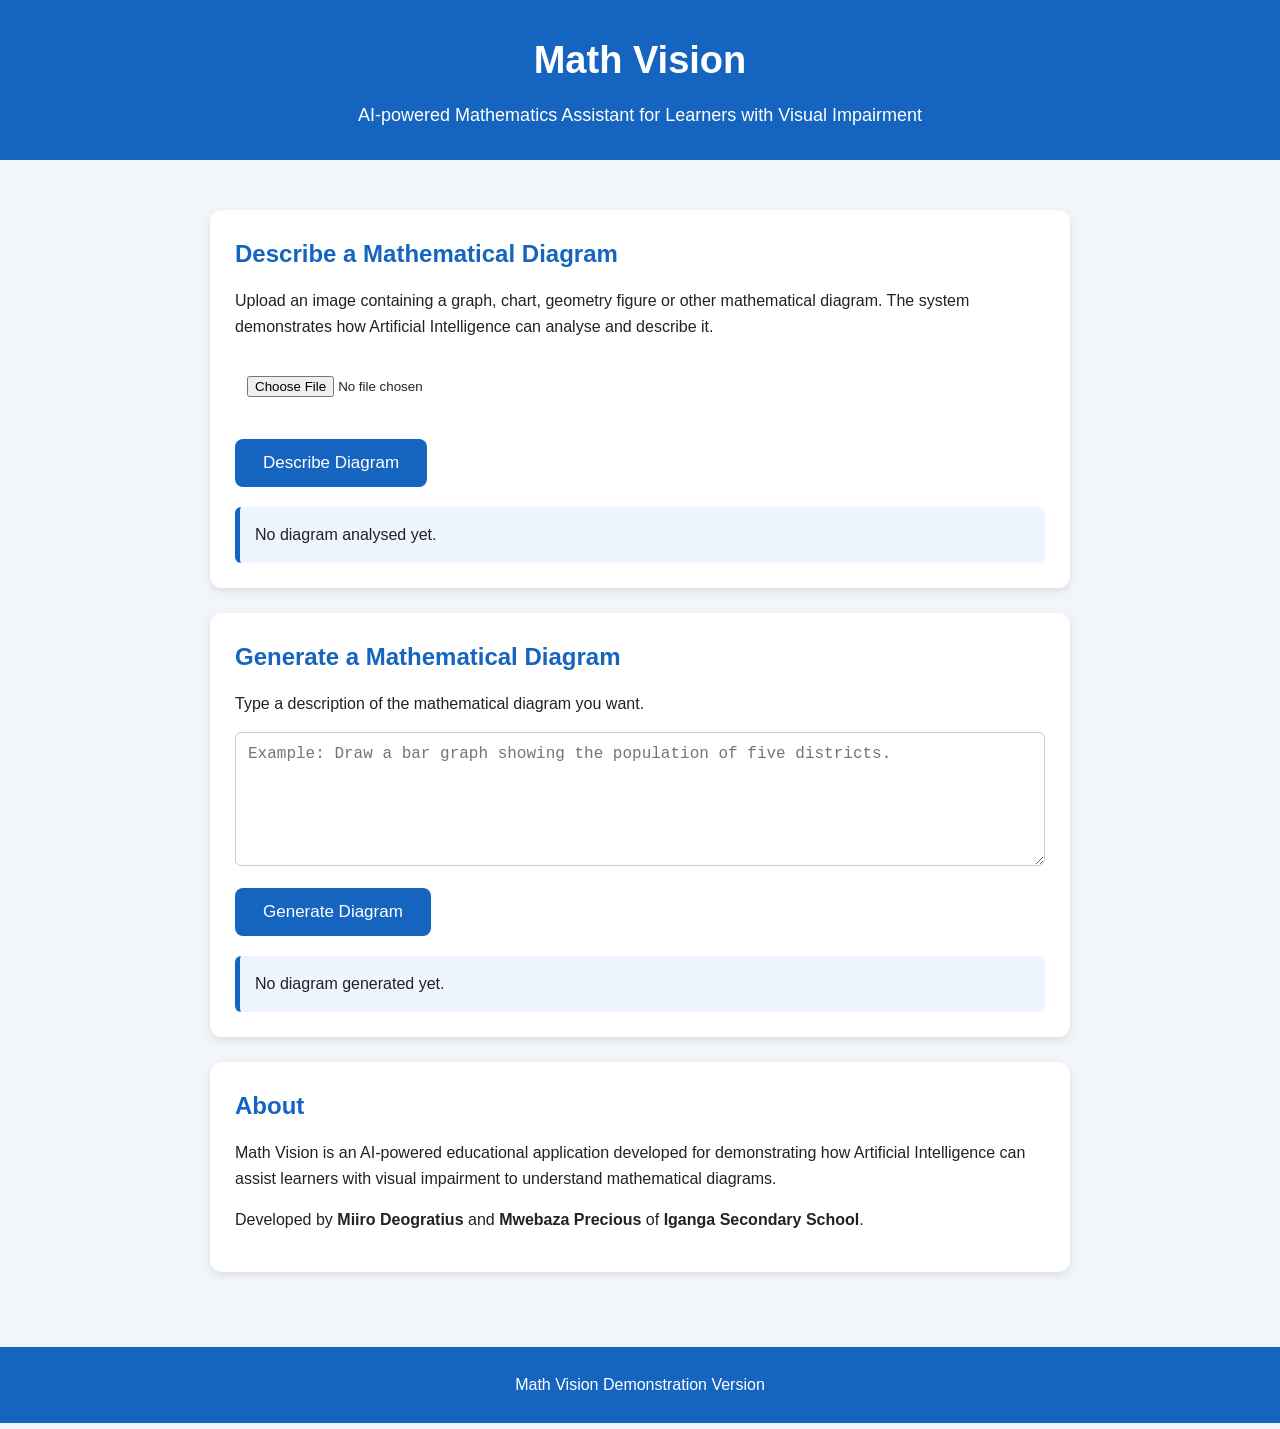
<file: index.html>
<!DOCTYPE html>
<html lang="en">
<head>
    <meta charset="UTF-8">
    <meta name="viewport" content="width=device-width, initial-scale=1.0">
    <title>Math Vision</title>

    <link rel="stylesheet" href="style.css">
</head>
<body>

<header>
    <h1>Math Vision</h1>
    <p class="subtitle">
        AI-powered Mathematics Assistant for Learners with Visual Impairment
    </p>
</header>

<main>

<section class="card">

<h2>Describe a Mathematical Diagram</h2>

<p>
Upload an image containing a graph, chart, geometry figure or other mathematical diagram.
The system demonstrates how Artificial Intelligence can analyse and describe it.
</p>

<input
type="file"
id="diagramFile"
accept="image/*">

<button id="describeBtn">
Describe Diagram
</button>

<div id="descriptionResult" class="result">
No diagram analysed yet.
</div>

</section>

<section class="card">

<h2>Generate a Mathematical Diagram</h2>

<p>
Type a description of the mathematical diagram you want.
</p>

<textarea
id="prompt"
rows="6"
placeholder="Example: Draw a bar graph showing the population of five districts."></textarea>

<button id="generateBtn">
Generate Diagram
</button>

<div id="generationResult" class="result">
No diagram generated yet.
</div>

</section>

<section class="card">

<h2>About</h2>

<p>

Math Vision is an AI-powered educational application developed for demonstrating how Artificial Intelligence can assist learners with visual impairment to understand mathematical diagrams.

</p>

<p>

Developed by

<strong>Miiro Deogratius</strong>

and

<strong>Mwebaza Precious</strong>

of

<strong>Iganga Secondary School</strong>.

</p>

</section>

</main>

<footer>

Math Vision Demonstration Version

</footer>

<script src="script.js"></script>

</body>
</html>
</file>
<file: style.css>
*{
    margin:0;
    padding:0;
    box-sizing:border-box;
}

body{
    font-family:Arial, Helvetica, sans-serif;
    background:#f2f6fb;
    color:#222;
    line-height:1.6;
}

header{
    background:#1565c0;
    color:white;
    padding:30px 20px;
    text-align:center;
}

header h1{
    font-size:38px;
    margin-bottom:10px;
}

.subtitle{
    font-size:18px;
}

main{
    max-width:900px;
    margin:30px auto;
    padding:20px;
}

.card{
    background:white;
    padding:25px;
    margin-bottom:25px;
    border-radius:12px;
    box-shadow:0 3px 10px rgba(0,0,0,.1);
}

.card h2{
    color:#1565c0;
    margin-bottom:15px;
}

.card p{
    margin-bottom:15px;
}

input[type=file]{
    width:100%;
    padding:12px;
    margin-top:10px;
    margin-bottom:15px;
}

textarea{
    width:100%;
    padding:12px;
    font-size:16px;
    border:1px solid #ccc;
    border-radius:6px;
    resize:vertical;
}

button{
    background:#1565c0;
    color:white;
    border:none;
    padding:14px 28px;
    border-radius:8px;
    cursor:pointer;
    font-size:17px;
    margin-top:15px;
}

button:hover{
    background:#0d47a1;
}

.result{
    margin-top:20px;
    padding:15px;
    background:#eef5ff;
    border-left:5px solid #1565c0;
    border-radius:6px;
}

footer{
    text-align:center;
    padding:25px;
    background:#1565c0;
    color:white;
    margin-top:30px;
}

@media(max-width:700px){

header h1{
    font-size:30px;
}

main{
    padding:10px;
}

button{
    width:100%;
}

}
</file>
